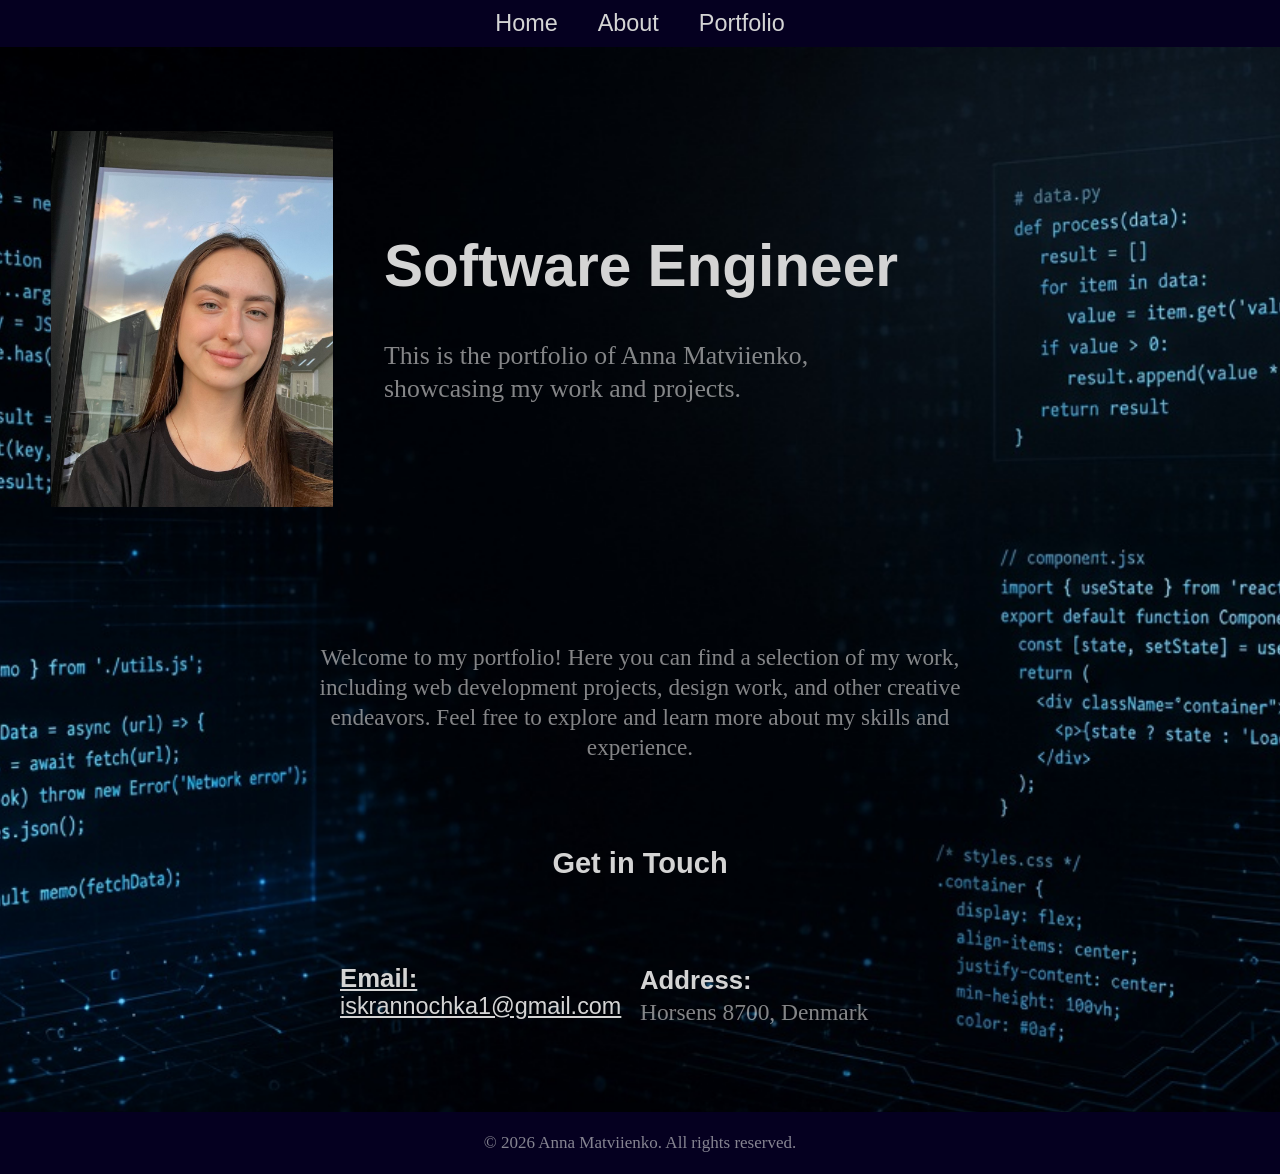
<file: exersices/Assigment1/index.html>
<!DOCTYPE html>
<html lang="en">

<head>
    <meta charset="utf-8">
    <title>Portfolio - Anna Matviienko</title>
    <link href="css/styles.css" rel="stylesheet" type="text/css">
</head>

<body class="image-background">
    <header>
        <nav>
            <a href="index.html">Home</a>
            <a href="about.html">About</a>
            <a href="portfolio.html">Portfolio</a>
        </nav>
    </header>

    <div class="hero">
        <img src="images/picture.jpg" alt="Profile Picture of Anna Matviienko">
        <div>
            <h1>Software Engineer</h1>
            <p>This is the portfolio of Anna Matviienko,<br>showcasing my work and projects.</p>
        </div>
    </div>

    <p id="welcome-message">Welcome to my portfolio! Here you can find a selection of my work, including web development projects, design work, and other creative endeavors. Feel free to explore and learn more about my skills and experience.</p>
    
    <h3>Get in Touch</h3>
    <div class="contact">
        <a href="mailto:iskrannochka1@gmail.com"><strong>Email:<br></strong> iskrannochka1@gmail.com</a>
        <p><strong>Address:</strong><br> Horsens 8700, Denmark</p>
    </div>
    

    <footer>
        <p>&copy; 2026 Anna Matviienko. All rights reserved.</p>
    </footer>
</body>
</file>
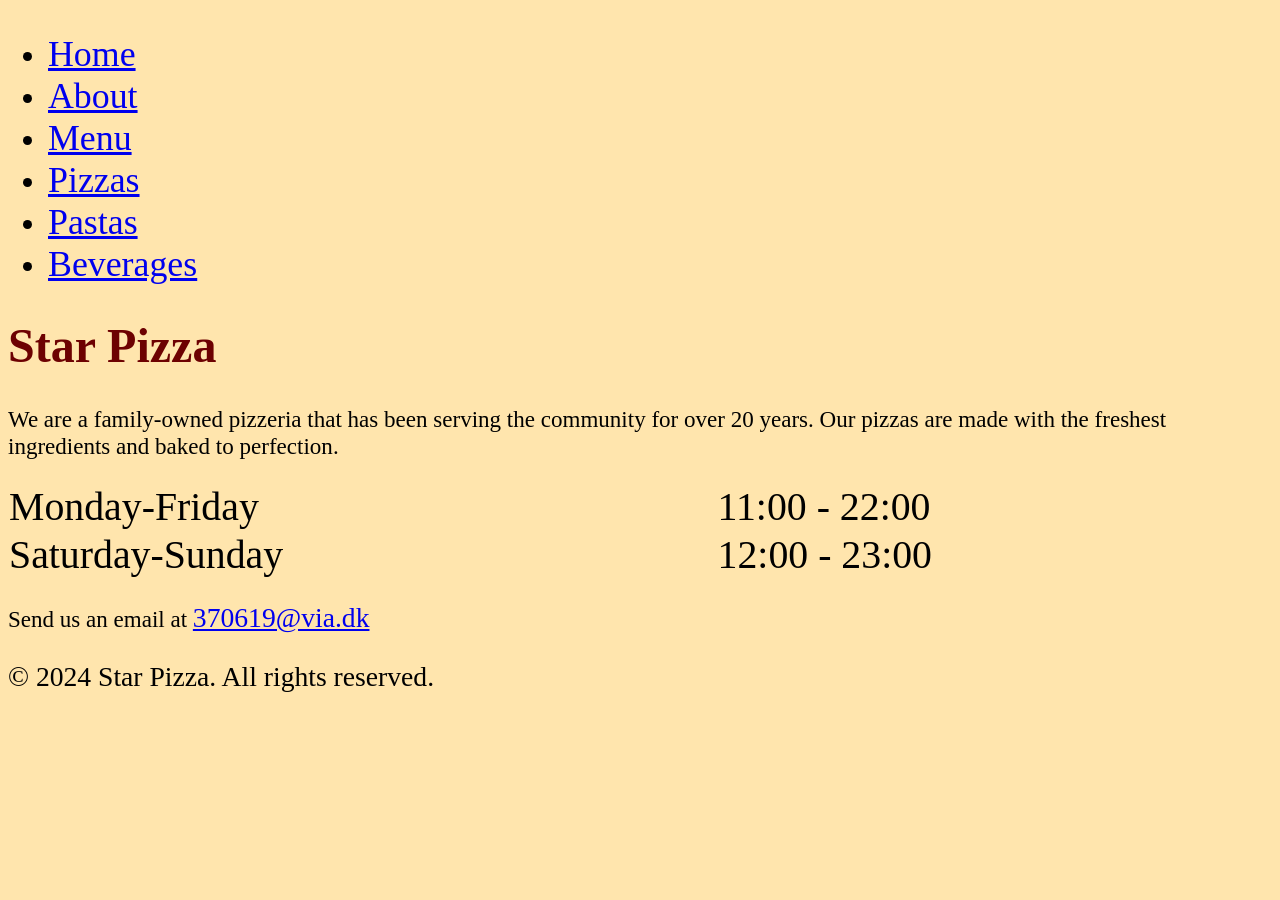
<file: exersices/WEB1_Exercises_session2/index.html>
<!DOCTYPE html>
<html lang="en">



<head>
    <meta charset="utf-8">
    <title>Home - Star Pizza</title>
    <link href="css/styles.css" rel="stylesheet" type="text/css">
</head>



<body>
    <header class="main-header">
    <nav>
        <ul>
            <li><a href="index.html">Home</a></li>
            <li><a href="about.html">About</a></li>
            <li><a href="menu.html">Menu</a></li>
            <li><a href="Pizzas.html">Pizzas</a></li>
            <li><a href="Pastas.html">Pastas</a></li>
            <li><a href="Beverages.html">Beverages</a></li>
        </ul>
    </nav>
</header>
<h1>Star Pizza</h1>
<p>We are a family-owned pizzeria that has been serving the community for over 20 years. Our pizzas are made with the freshest ingredients and baked to perfection.</p>


<table>
    <tr>
        <td>Monday-Friday</td>
        <td>11:00 - 22:00</td>
    </tr>
    <tr>
        <td>Saturday-Sunday</td>
        <td>12:00 - 23:00</td>
    </tr>
</table>

<p>Send us an email at <a href="mailto:370619@via.dk">370619@via.dk</a></p>

<footer>
    <p>&copy; 2024 Star Pizza. All rights reserved.</p>
</footer>
</body>

</html>
</file>
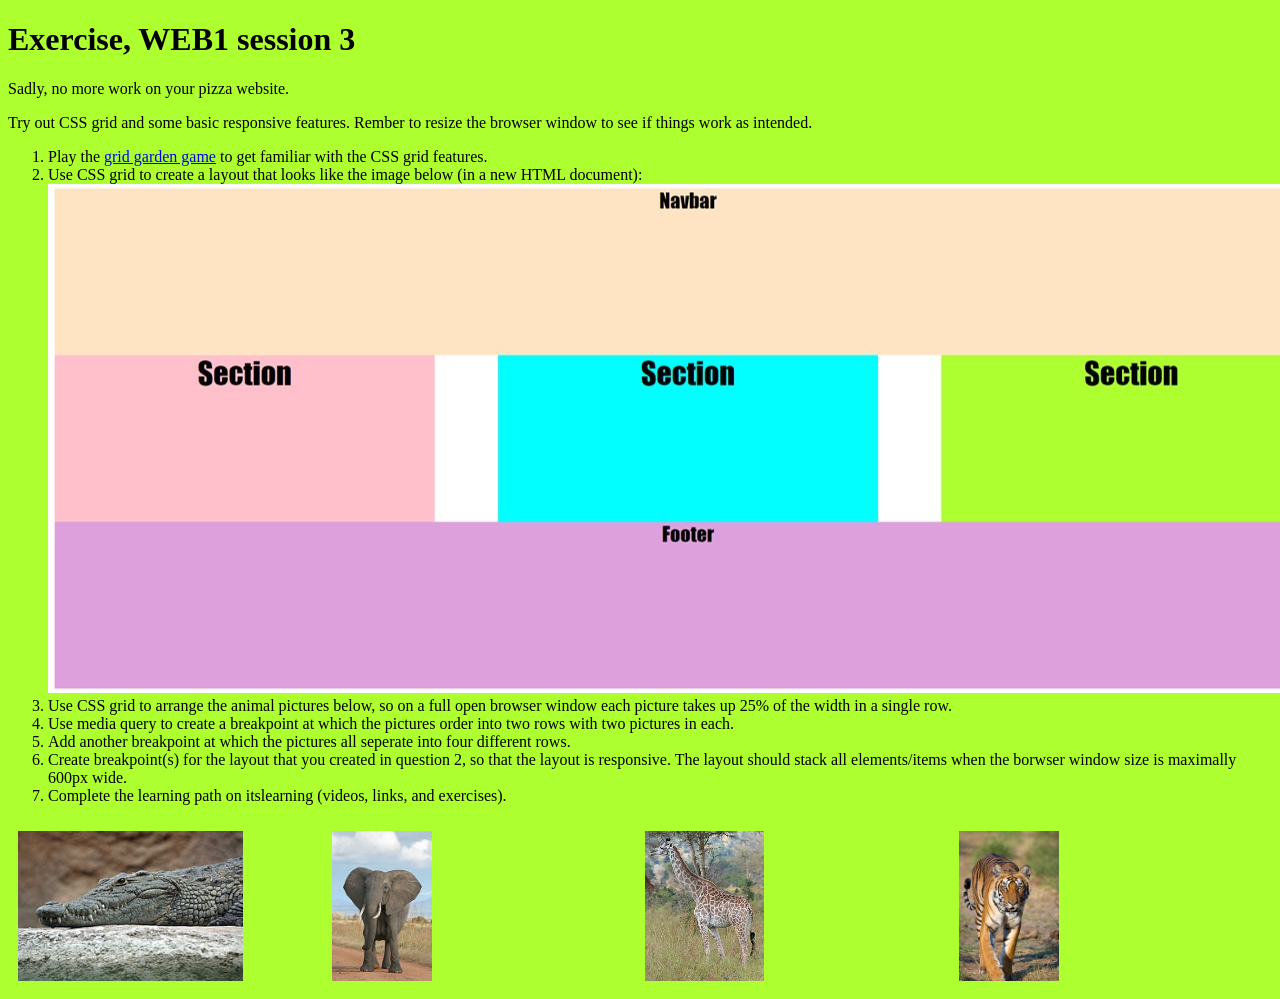
<file: exersices/WEB1_Exercises_session3/index.html>
<!DOCTYPE html>
<html>

<head>
    <meta charset="utf-8">
    <title>Exercise, WEB1 session 3</title>
    <link href="css/styles.css" type="text/css" rel="stylesheet" />
</head>

<body>
    <h1 id="top">Exercise, WEB1 session 3</h1>
    <p>Sadly, no more work on your pizza website.</p>
    <p>Try out CSS grid and some basic responsive features. Rember to resize the browser window to see if things work as intended.
    </p>
    <ol>
        <li>Play the <a href=https://cssgridgarden.com />grid garden game</a> to get familiar with the CSS grid
            features.</li>
        <li>Use CSS grid to create a layout that looks like the image below (in a new HTML document): <img
                class="layout" src="images/responsiveLayout.jpg" alt="" /></li>
        <li>Use CSS grid to arrange the animal pictures below, so on a full open browser window each picture takes up 25% of the width
            in a single row.</li>
        <li>Use media query to create a breakpoint at which the pictures order into two rows with two pictures in each.
        </li>
        <li>Add another breakpoint at which the pictures all seperate into four different rows.</li>
        <li>Create breakpoint(s) for the layout that you created in question 2, so that the layout is responsive. The
            layout should stack all elements/items when the borwser window size is maximally 600px wide.</li>
        <li>Complete the learning path on itslearning (videos, links, and exercises).</li>

    </ol>
    <div class="grid-con">
        <img class="animal_main" src="images/crocodile.jpg" alt="Picture of a crocodile" title="Crocodile">
        <img class="animal_main" src="images/elephant.jpg" alt="Picture of an elephant" title="Elephant">
        <img class="animal_main" src="images/giraffe.jpg" alt="Picture of a giraffe" title="Giraffe">
        <img class="animal_main" src="images/tiger.jpg" alt="Picture of a tiger" title="Tiger">
    </div>
</body>

</html>
</file>
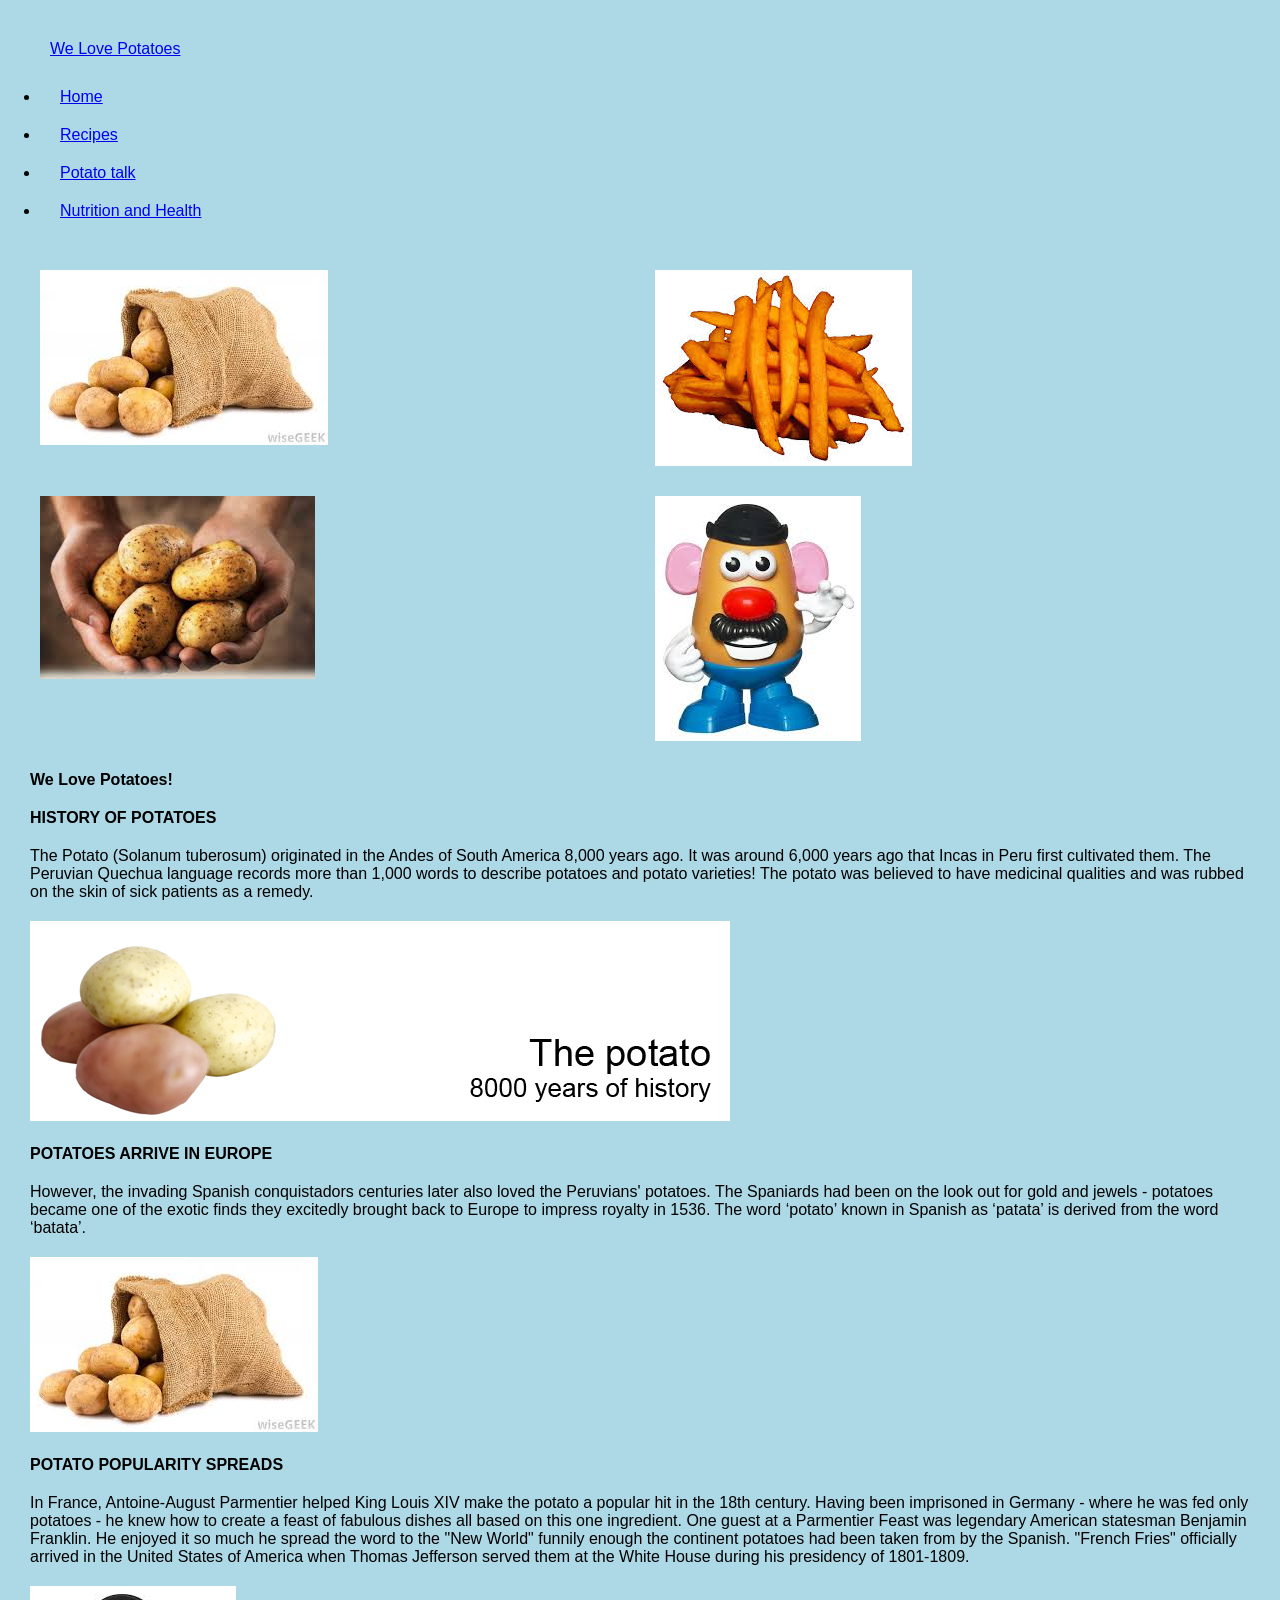
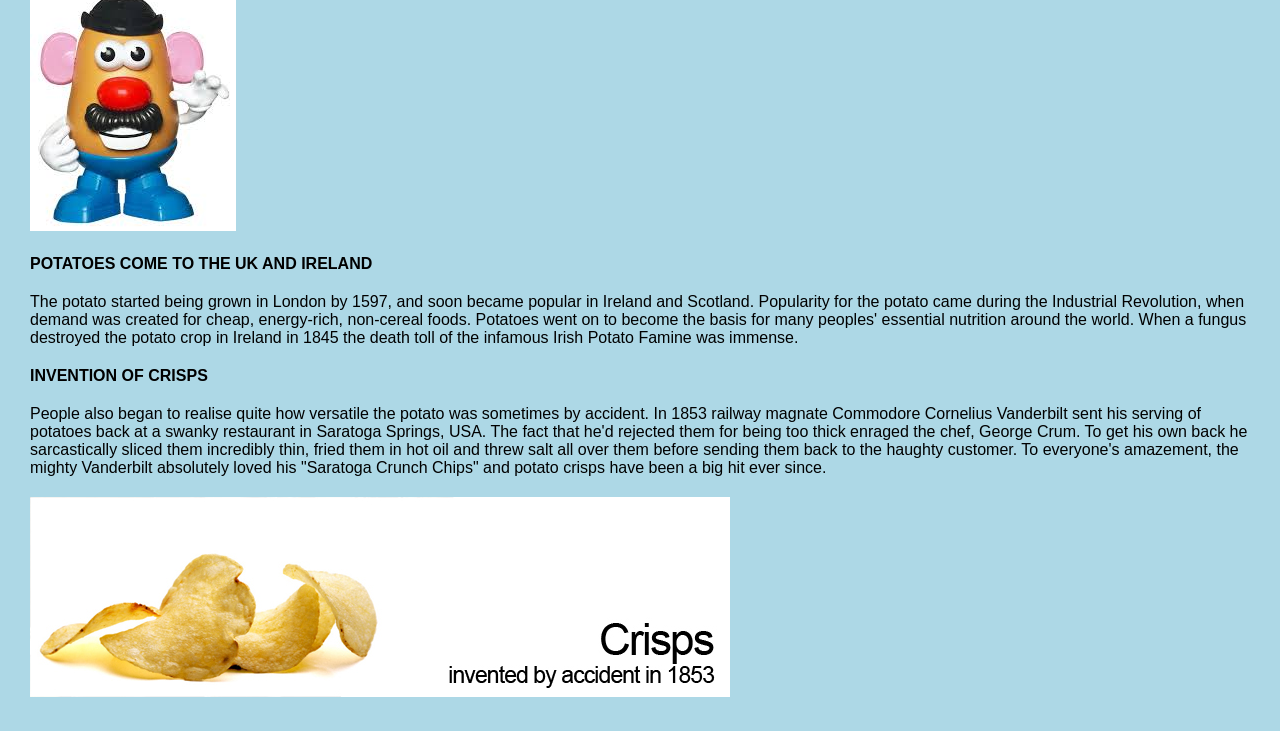
<file: exersices/WEB1_learningPath_session3_new/index.html>
<!DOCTYPE html>
<html>
    <head>
        <meta charset="utf-8">
        <title>Exercise, WEB1 Session 3 - Learning Path</title>
        <link href="css/styles.css" type="text/css" rel="stylesheet"/>
    </head>
    <body>
        <nav>
            <div>
                <a href="index.html">We Love Potatoes</a>
            </div>
            <ul>
                <li><a href="index.html">Home</a></li>
                <li><a href="#">Recipes</a></li>
                <li><a href="#">Potato talk</a></li>
                <li><a href="#">Nutrition and Health</a></li>
            </ul>
        </nav>
        <div class="grid-con">
            <img src="images/potatoesInBag.jpg" alt="Potatoes in a bag">
            <img src="images/chips.jpg" alt="Crisps">
            <img src="images/potatoesInHand.jpg" alt="Potatoes in hand">
            <img src="images/potatoHead.jpg" alt="Potato head">
        </div>
        
        <h1>We Love Potatoes!</h1>

        <h2>HISTORY OF POTATOES</h2>
        <p>The Potato (Solanum tuberosum) originated in the Andes of South America 8,000 years ago. It was around 6,000 years ago that Incas in Peru first cultivated them. The Peruvian Quechua language records more than 1,000 words to describe potatoes and potato varieties! The potato was believed to have medicinal qualities and was rubbed on the skin of sick patients as a remedy.</p>
        <img src="images/Potatoes.jpg" alt="Old potatoes">

        <h2>POTATOES ARRIVE IN EUROPE</h2>
        <p>However, the invading Spanish conquistadors centuries later also loved the Peruvians' potatoes. The Spaniards had been on the look out for gold and jewels - potatoes became one of the exotic finds they excitedly brought back to Europe to impress royalty in 1536. The word ‘potato’ known in Spanish as ‘patata’ is derived from the word ‘batata’.</p>
        <img src="images/potatoesInBag.jpg" alt="Potatoes in a bag">

        <h2>POTATO POPULARITY SPREADS</h2>
        <p>In France, Antoine-August Parmentier helped King Louis XIV make the potato a popular hit in the 18th century. Having been imprisoned in Germany - where he was fed only potatoes - he knew how to create a feast of fabulous dishes all based on this one ingredient. One guest at a Parmentier Feast was legendary American statesman Benjamin Franklin. He enjoyed it so much he spread the word to the "New World" funnily enough the continent potatoes had been taken from by the Spanish. "French Fries" officially arrived in the United States of America when Thomas Jefferson served them at the White House during his presidency of 1801-1809.</p>
        <img src="images/potatoHead.jpg" alt="Potato head">
        
        <h2>POTATOES COME TO THE UK AND IRELAND</h2>
        <p>The potato started being grown in London by 1597, and soon became popular in Ireland and Scotland. Popularity for the potato came during the Industrial Revolution, when demand was created for cheap, energy-rich, non-cereal foods. Potatoes went on to become the basis for many peoples' essential nutrition around the world. When a fungus destroyed the potato crop in Ireland in 1845 the death toll of the infamous Irish Potato Famine was immense.</p>

        <h2>INVENTION OF CRISPS</h2>
        <p>People also began to realise quite how versatile the potato was sometimes by accident. In 1853 railway magnate Commodore Cornelius Vanderbilt sent his serving of potatoes back at a swanky restaurant in Saratoga Springs, USA. The fact that he'd rejected them for being too thick enraged the chef, George Crum. To get his own back he sarcastically sliced them incredibly thin, fried them in hot oil and threw salt all over them before sending them back to the haughty customer. To everyone's amazement, the mighty Vanderbilt absolutely loved his "Saratoga Crunch Chips" and potato crisps have been a big hit ever since.</p>
        <img src="images/Crisps.jpg" alt="Crisps">
    </body>
</html>
</file>
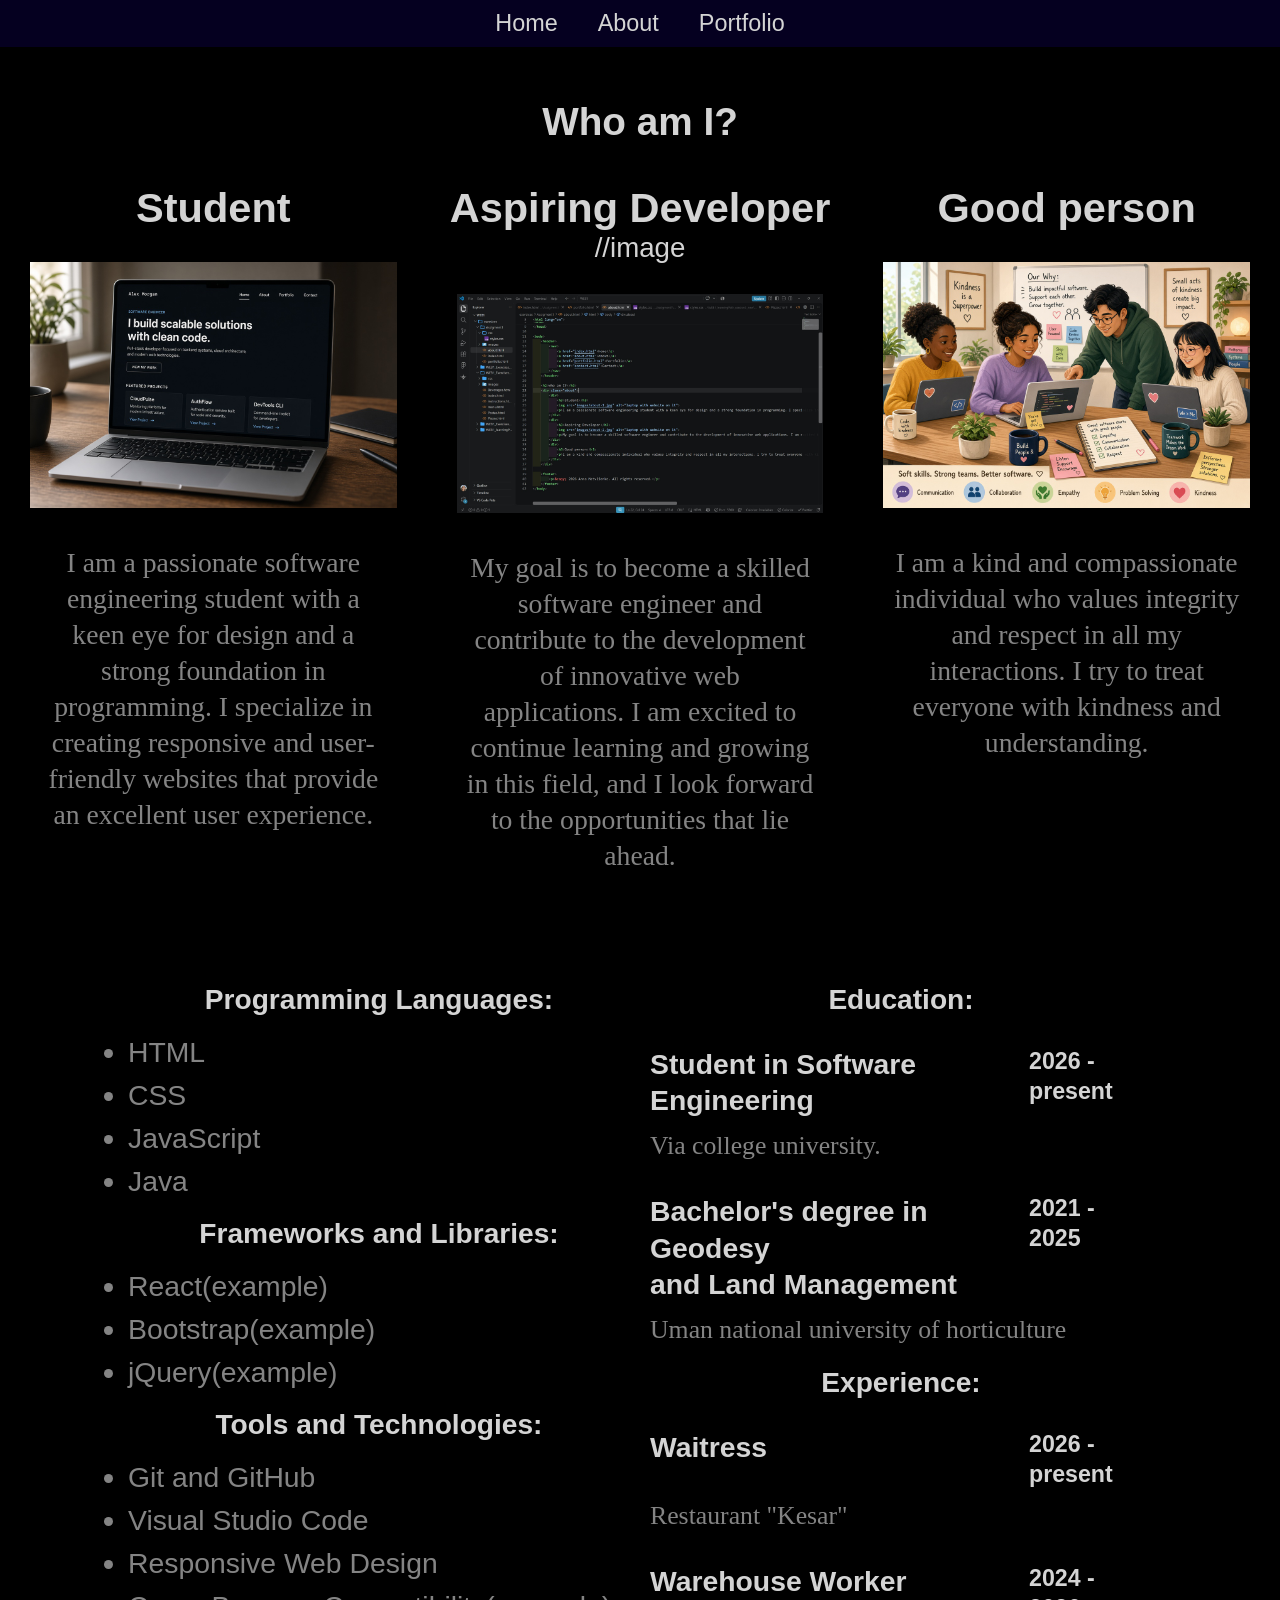
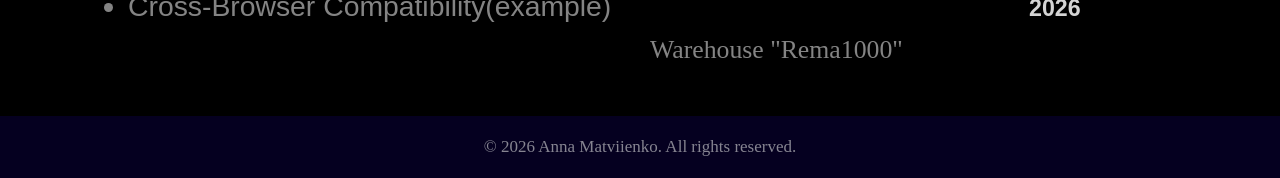
<file: exersices/Assigment1/about.html>
<!DOCTYPE html>
<html lang="en">

<head>
    <meta charset="utf-8">
    <title>About Me - Anna Matviienko</title>
    <link href="css/styles.css" rel="stylesheet" type="text/css">
</head>

<body>
    <header>
        <nav>
            <a href="index.html">Home</a>
            <a href="about.html">About</a>
            <a href="portfolio.html">Portfolio</a>
        </nav>
    </header>
    
    <h2>Who am I?</h2>
    <div class="about">
        <div>
            <h3>Student</h3>
            <img src="images/about-1.jpg" alt="laptop with website on it">
            <p>I am a passionate software engineering student with a keen eye for design and a strong foundation in programming. I specialize in creating responsive and user-friendly websites that provide an excellent user experience.</p>
        </div>
        <div>
            <h3>Aspiring Developer</h3>
            //image
            <img src="images/about-2.jpg" alt="Visual representation of coding and development">
            <p>My goal is to become a skilled software engineer and contribute to the development of innovative web applications. I am excited to continue learning and growing in this field, and I look forward to the opportunities that lie ahead.</p>
        </div>
        <div>
            <h3>Good person</h3>
            <img src="images/about-3.jpg" alt="Team work and collaboration">
            <p>I am a kind and compassionate individual who values integrity and respect in all my interactions. I try to treat everyone with kindness and understanding.</p>
        </div>
    </div>
    <div class="cv">
        <div>
            <h4>Programming Languages:</h4>
            <ul>
                <li>HTML</li>
                <li>CSS</li>
                <li>JavaScript</li>
                <li>Java</li>
            </ul>
            <h4>Frameworks and Libraries:</h4>
            <ul>
                <li>React(example)</li>
                <li>Bootstrap(example)</li>
                <li>jQuery(example)</li>
            </ul>
            <h4>Tools and Technologies:</h4>
            <ul>
                <li>Git and GitHub</li>
                <li>Visual Studio Code</li>
                <li>Responsive Web Design</li>
                <li>Cross-Browser Compatibility(example)</li>
            </ul>
        </div>
        <div>
            <h4>Education:</h4>
            <div class="time">
                <p>Student in Software Engineering</p>
                <p>2026 - present</p>
            </div>
            <p>Via college university.</p>
            <div class="time">
                <p>Bachelor's degree in Geodesy<br> and Land Management</p>
                <p>2021 - 2025</p>
            </div>
            <p>Uman national university of horticulture</p>
            <h4>Experience:</h4>
            <div class="time">
                <p>Waitress</p>
                <p>2026 - present</p>
            </div>
            <p>Restaurant "Kesar"</p>
            <div class="time">
                <p>Warehouse Worker</p>
                <p>2024 - 2026</p>
            </div>
            <p>Warehouse "Rema1000"</p>
        </div>
    </div>

    <footer>
        <p>&copy; 2026 Anna Matviienko. All rights reserved.</p>
    </footer>
</body>
</file>
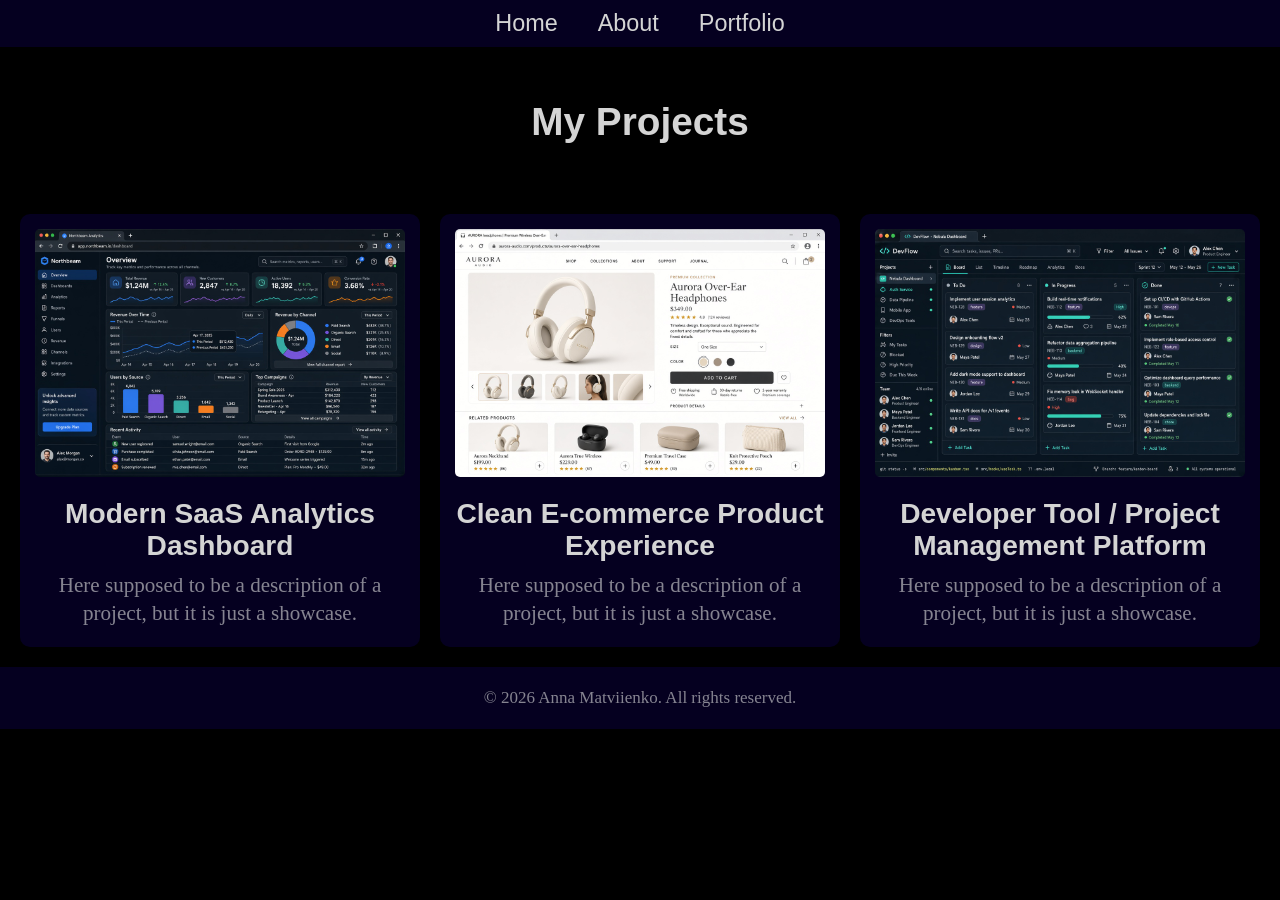
<file: exersices/Assigment1/portfolio.html>
<!DOCTYPE html>
<html lang="en">

<head>
    <meta charset="utf-8">
    <title>Portfolio - Anna Matviienko</title>
    <link href="css/styles.css" rel="stylesheet" type="text/css">
</head>

<body>
    <header>
        <nav>
            <a href="index.html">Home</a>
            <a href="about.html">About</a>
            <a href="portfolio.html">Portfolio</a>
        </nav>
    </header>
    
    <h2>My Projects</h2>
    <div class="portfolio">
        <div class="portfolio-item">
            <img src="images/1.jpg" alt="Project 1">
            <h3>Modern SaaS Analytics Dashboard</h3>
            <p>Here supposed to be a description of a project, but it is just a showcase.</p>
        </div>
        <div class="portfolio-item">
            <img src="images/2.jpg" alt="Project 2">
            <h3>Clean E-commerce Product Experience</h3>
            <p>Here supposed to be a description of a project, but it is just a showcase.</p>
        </div>
        <div class="portfolio-item">
            <img src="images/3.jpg" alt="Project 3">
            <h3>Developer Tool / Project Management Platform</h3>
            <p>Here supposed to be a description of a project, but it is just a showcase.</p>
        </div>
    </div>

    <footer>
        <p>&copy; 2026 Anna Matviienko. All rights reserved.</p>
    </footer>
</body>
</file>
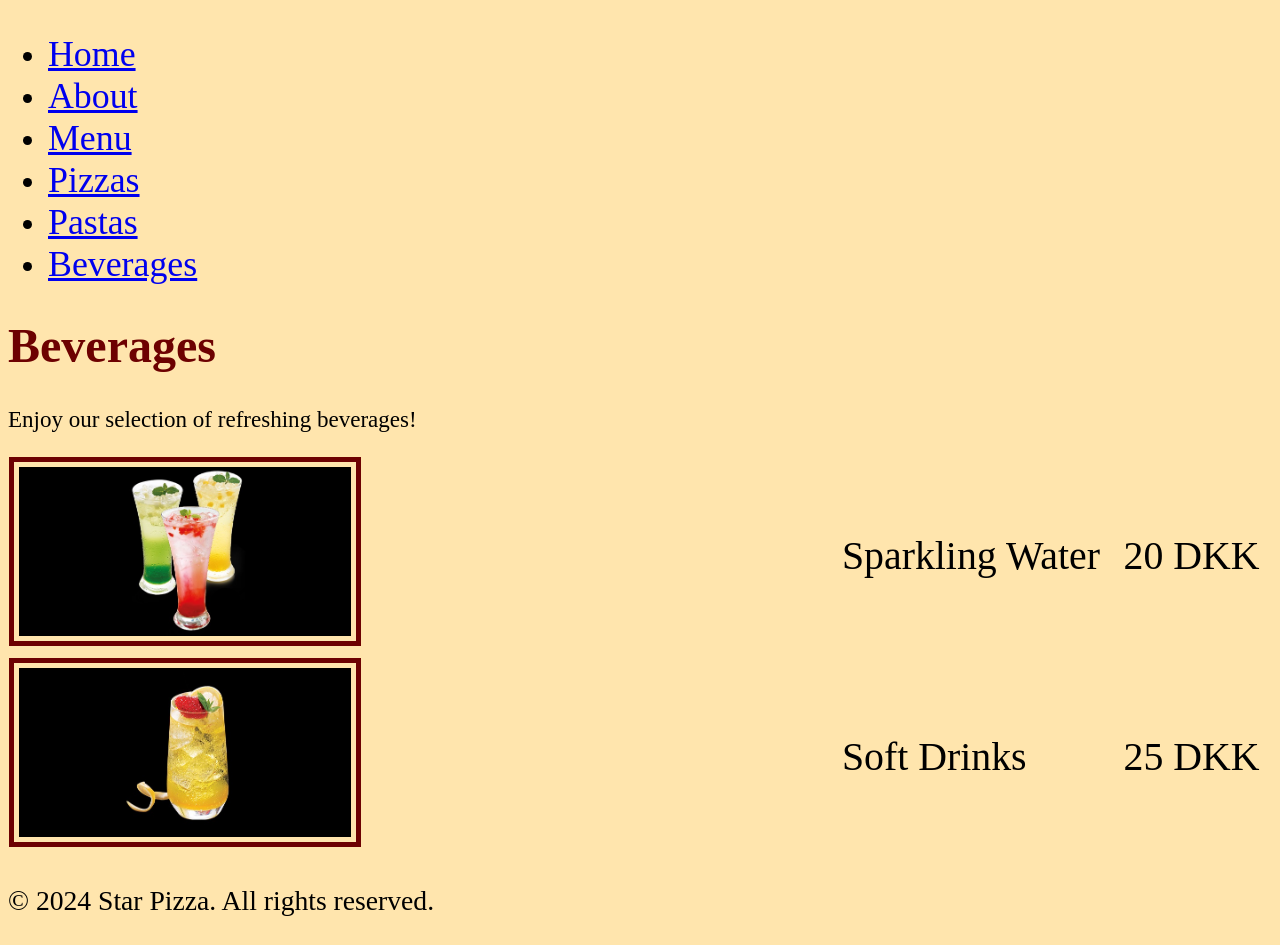
<file: exersices/WEB1_Exercises_session2/Beverages.html>
<!DOCTYPE html>
<html lang="en">

<head>
    <meta charset="utf-8">
    <title>Beverages - Star Pizza</title>
    <link href="css/styles.css" rel="stylesheet" type="text/css">
</head>

<body>
    <header>
    <nav>
        <ul>
            <li><a href="index.html">Home</a></li>
            <li><a href="about.html">About</a></li>
            <li><a href="menu.html">Menu</a></li>
            <li><a href="Pizzas.html">Pizzas</a></li>
            <li><a href="Pastas.html">Pastas</a></li>
            <li><a href="Beverages.html">Beverages</a></li>
        </ul>
    </nav>
</header>

<h1>Beverages</h1>
<p>Enjoy our selection of refreshing beverages!</p>
<table>
    <tr>
        <td><img src="images/sparkles_big.jpg" alt="Sparkling Water" title="Sparkling Water" /></td>
        <td>Sparkling Water</td>
        <td>20 DKK</td>
    </tr>
    <tr>
        <td><img src="images/soft_drinks_big.jpg" alt="Soft Drinks" title="Soft Drinks" /></td>
        <td>Soft Drinks</td>
        <td>25 DKK</td>
    </tr>
</table>

<footer>
    <p>&copy; 2024 Star Pizza. All rights reserved.</p> 
</footer>

</body>
</html>
</file>
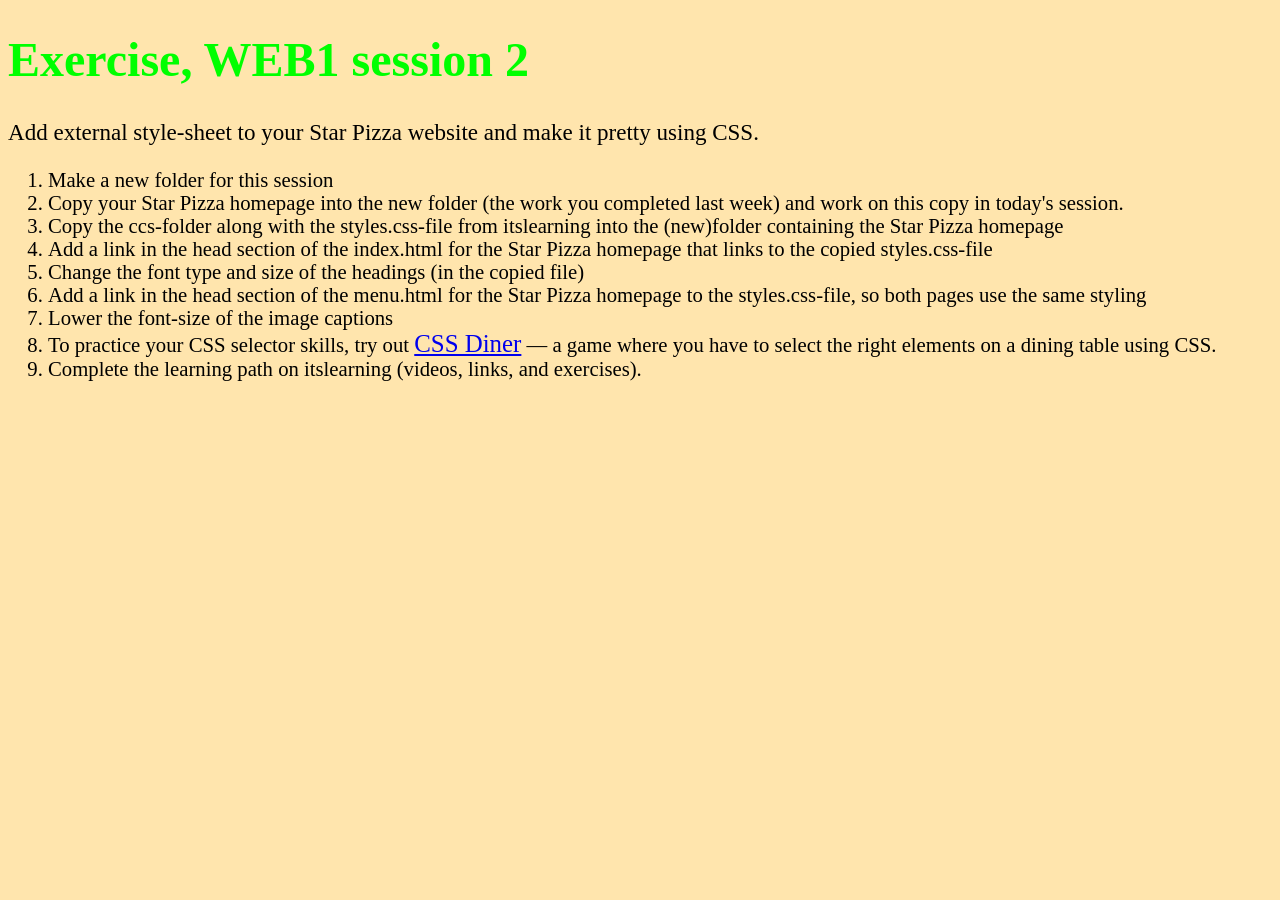
<file: exersices/WEB1_Exercises_session2/instructions.html>
<!DOCTYPE html>
<html>
    <head>
        <meta charset="utf-8">
        <title>Exercise, WEB1 session 2</title>
        <link href="css/styles.css" type="text/css" rel="stylesheet"/>
    </head>
    <body>
        <h1 id="header">Exercise, WEB1 session 2</h1>
        <p>Add external style-sheet to your Star Pizza website and make it pretty using CSS.</p>
        <ol>
            <li>Make a new folder for this session</li>
            <li>Copy your Star Pizza homepage into the new folder (the work you completed last week) and work on this copy in today's session.</li>
            <li>Copy the ccs-folder along with the styles.css-file from itslearning into the (new)folder containing the Star Pizza homepage</li>
            <li>Add a link in the head section of the index.html for the Star Pizza homepage that links to the copied styles.css-file</li>
            <li>Change the font type and size of the headings (in the copied file)</li>
            <li>Add a link in the head section of the menu.html for the Star Pizza homepage to the styles.css-file, so both pages use the same styling</li>
            <li>Lower the font-size of the image captions</li>
            <li>To practice your CSS selector skills, try out <a href="https://flukeout.github.io/" target="_blank">CSS Diner</a> — a game where you have to select the right elements on a dining table using CSS.</li>
            <li>Complete the learning path on itslearning (videos, links, and exercises).</li>
        </ol>
    </body>
</html>
</file>
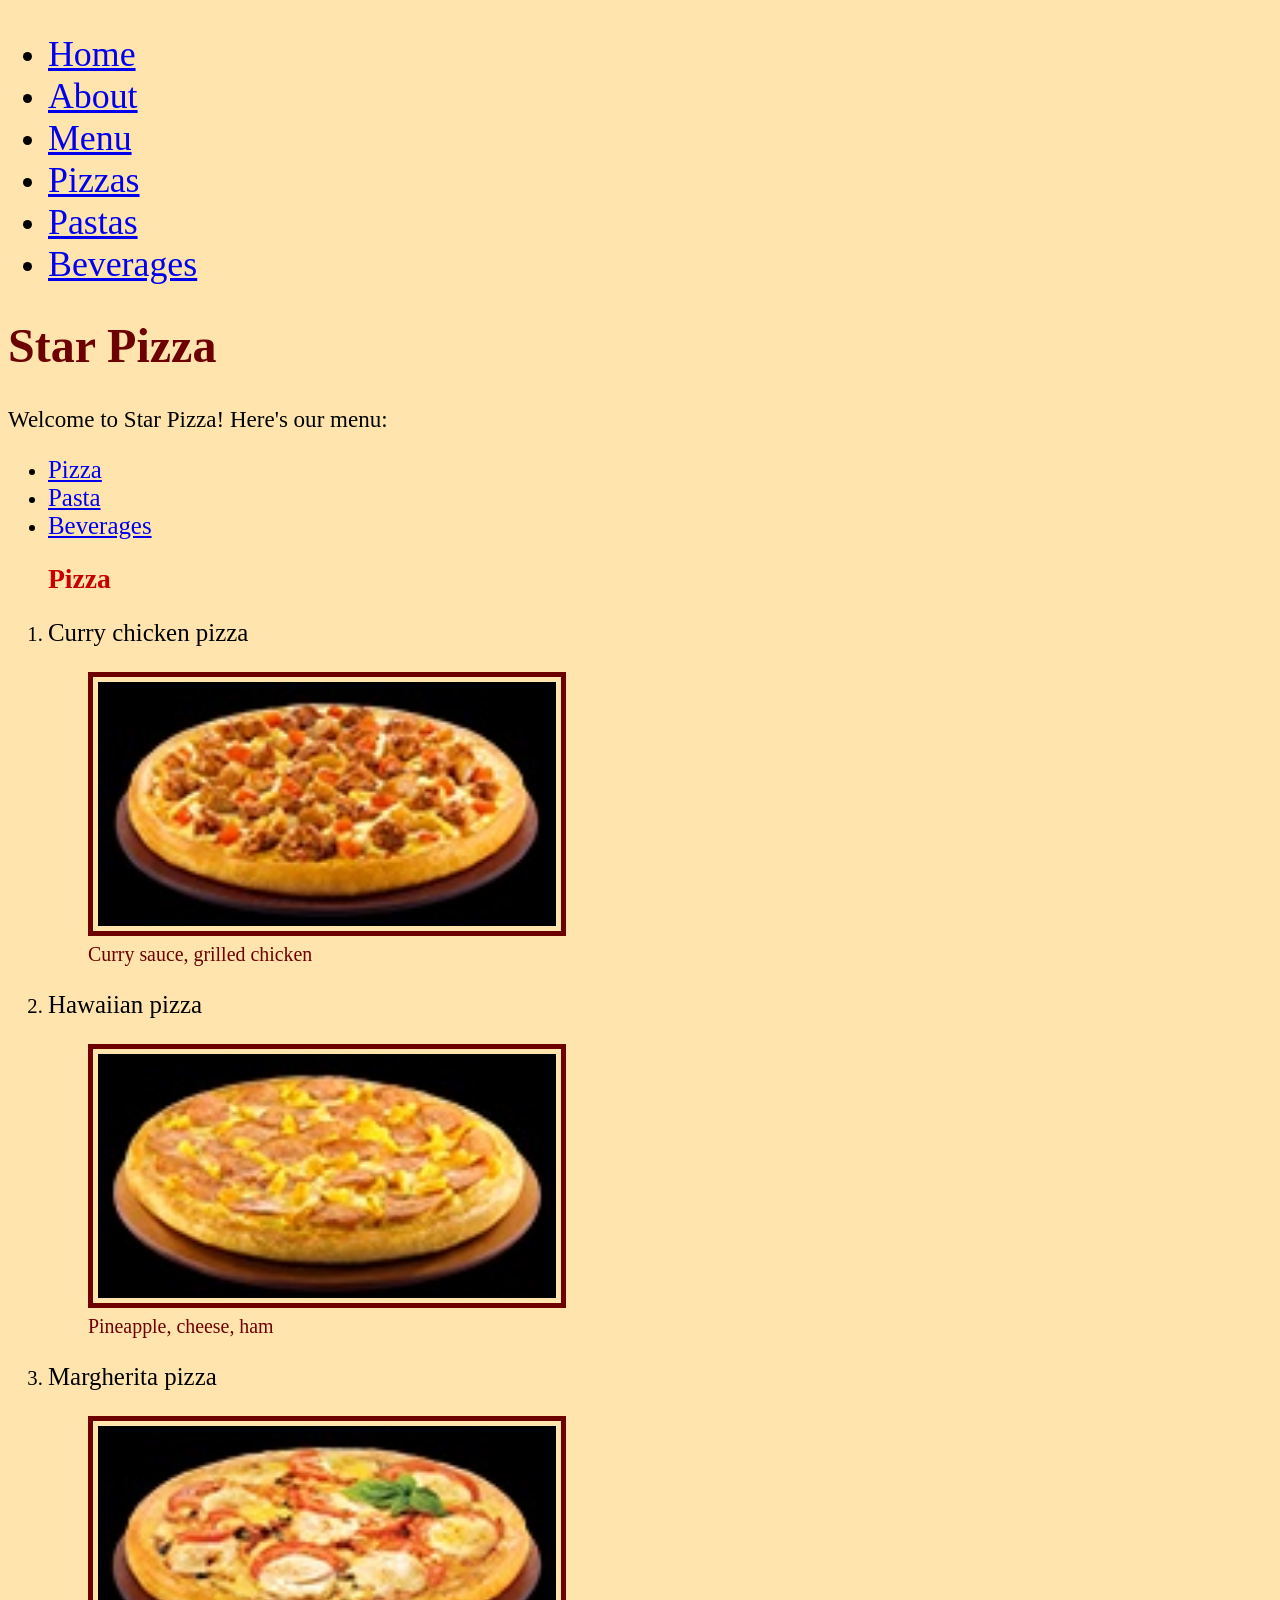
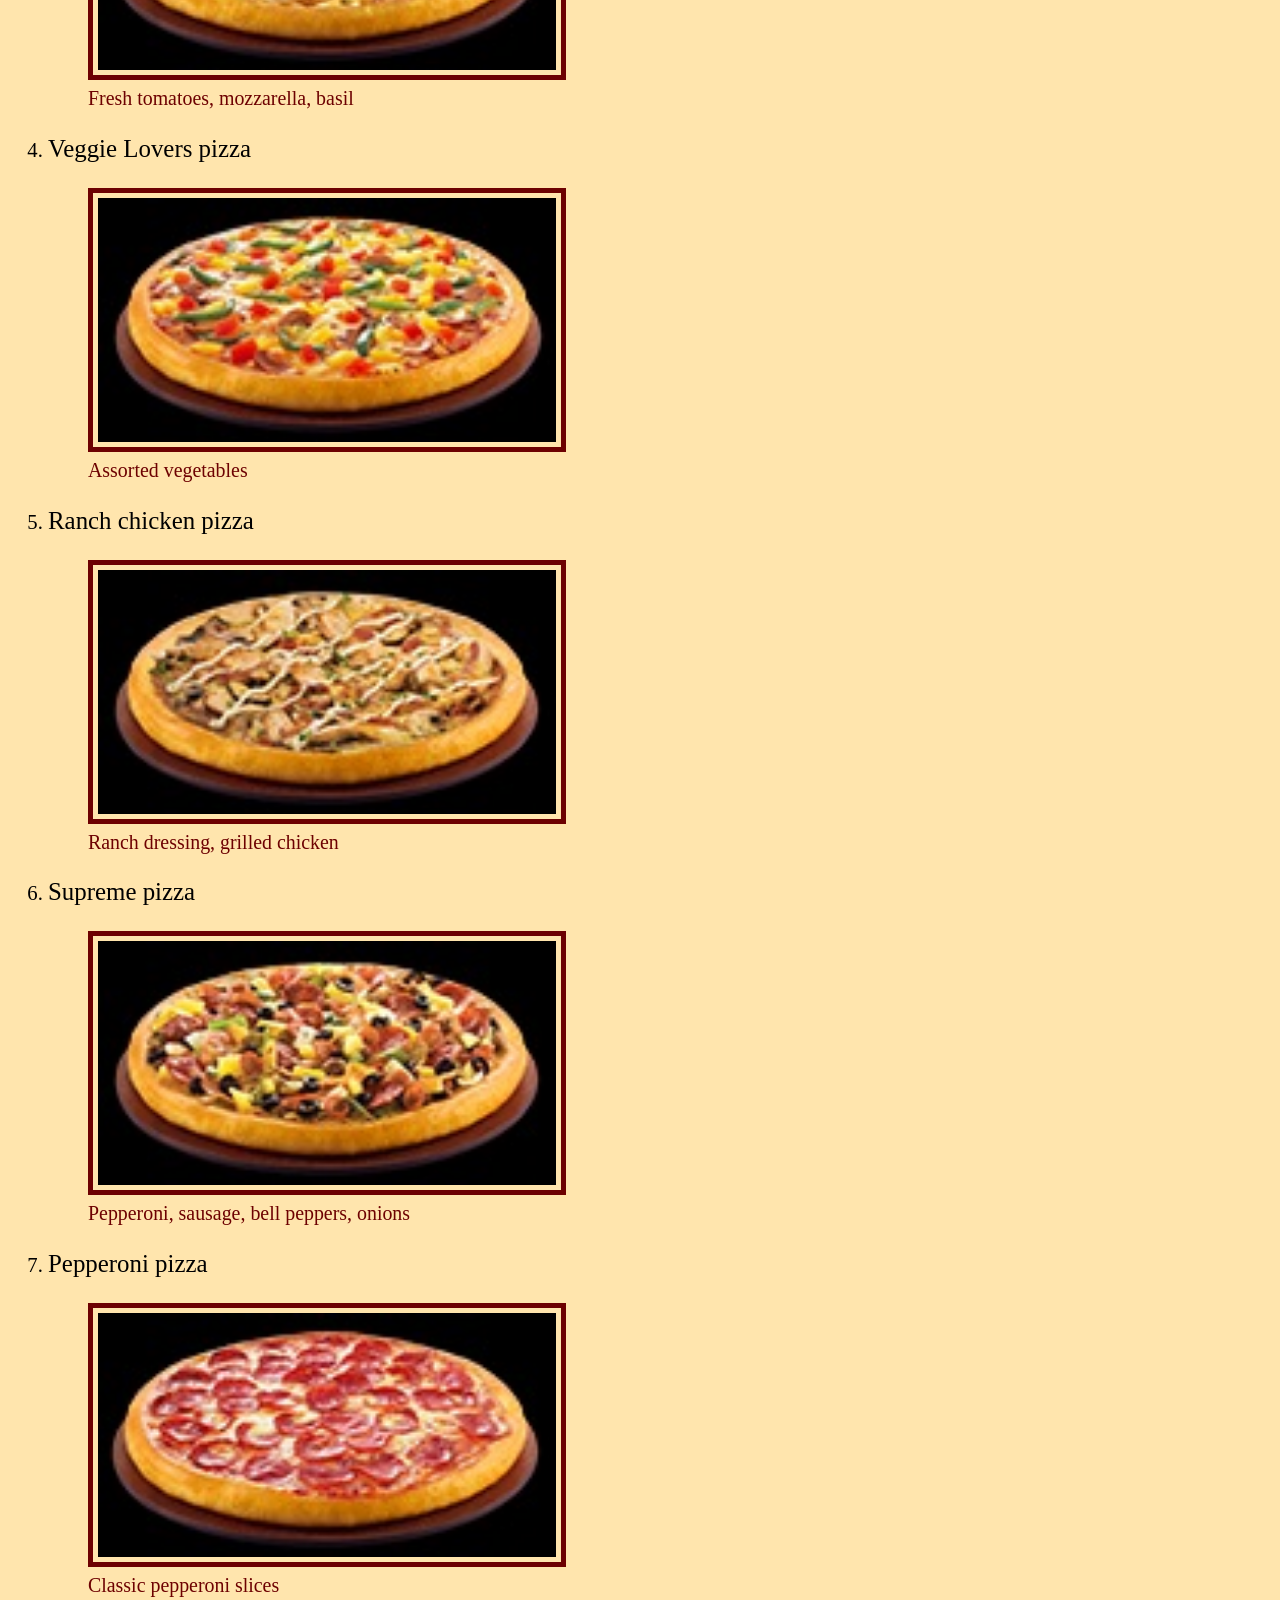
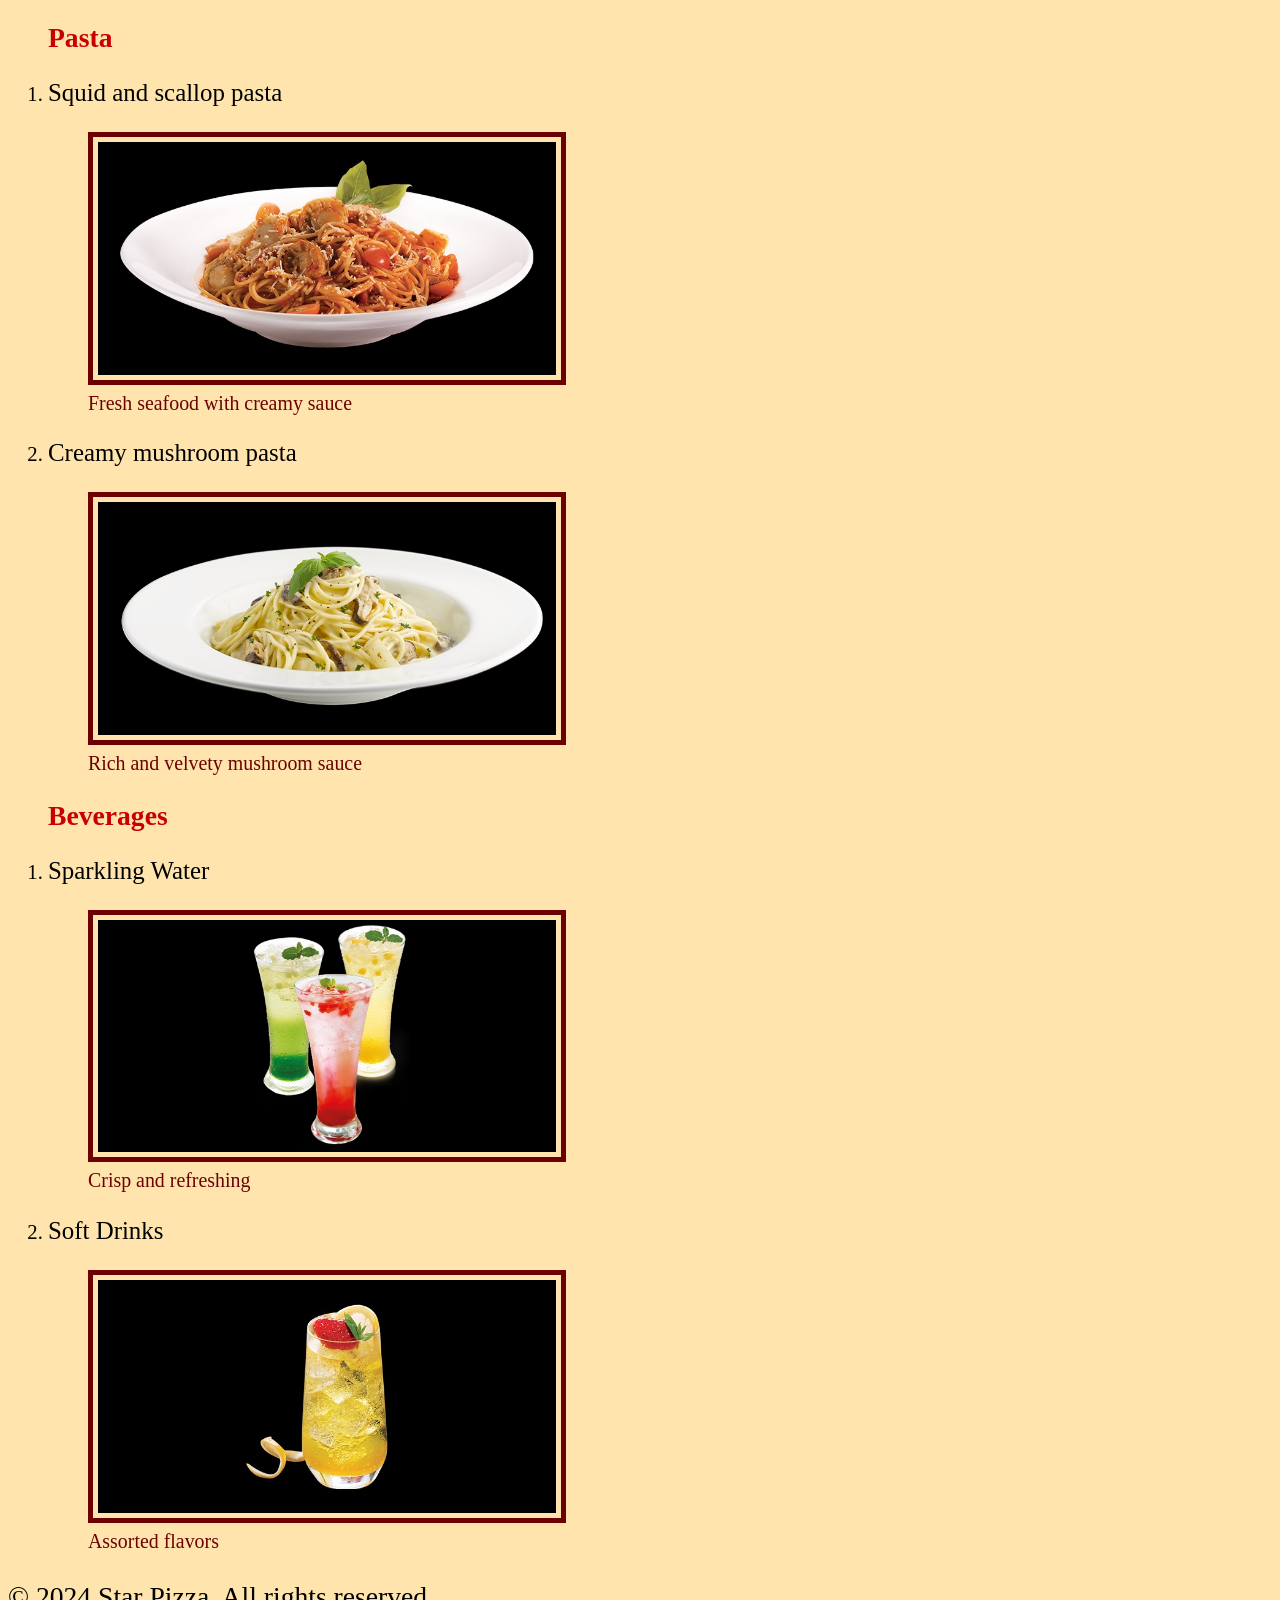
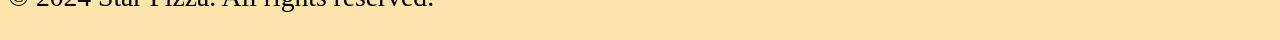
<file: exersices/WEB1_Exercises_session2/menu.html>
<!DOCTYPE html>
<html lang="en">

<head>
    <link href="css/styles.css" rel="stylesheet" type="text/css">
    <meta charset="utf-8">
    <title>Menu - Star Pizza</title>
</head>


<body>
<header>
    <nav>
        <ul>
            <li><a href="index.html">Home</a></li>
            <li><a href="about.html">About</a></li>
            <li><a href="menu.html">Menu</a></li>
            <li><a href="Pizzas.html">Pizzas</a></li>
            <li><a href="Pastas.html">Pastas</a></li>
            <li><a href="Beverages.html">Beverages</a></li>
        </ul>
    </nav>
</header>

<h1>Star Pizza</h1>
<p>Welcome to Star Pizza! Here's our menu:</p>
<ul>
    <li><a href="#Pizza">Pizza</a></li>
    <li><a href="#Pasta">Pasta</a></li>
    <li><a href="#Beverages">Beverages</a></li>
</ul>
    <ol><h2 id="Pizza">Pizza</h2>
        <li><p>Curry chicken pizza</p><figure><a href="images/curry_chicken_big.jpg" target="_blank"><img src="images/curry_chicken_small.jpg" alt="Curry pizza" title="Curry chicken pizza" /></a><figcaption>Curry sauce, grilled chicken</figcaption></figure></li>
        <li><p>Hawaiian pizza</p><figure><a href="images/hawaiian_big.jpg" target="_blank"><img src="images/hawaiian_small.jpg" alt="Hawaiian pizza" title="Hawaiian pizza" /></a><figcaption>Pineapple, cheese, ham</figcaption></figure></li>
        <li><p>Margherita pizza</p><figure><a href="images/margherita_big.jpg" target="_blank"><img src="images/margherita_small.jpg" alt="Margherita pizza" title="Margherita pizza" /></a><figcaption>Fresh tomatoes, mozzarella, basil</figcaption></figure></li>
        <li><p>Veggie Lovers pizza</p><figure><a href="images/veggie_lovers_big.jpg" target="_blank"><img src="images/veggie_lovers_small.jpg" alt="Veggie Lovers pizza" title="Veggie Lovers pizza" /></a><figcaption>Assorted vegetables</figcaption></figure></li>
        <li><p>Ranch chicken pizza</p><figure><a href="images/ranch_chicken_big.jpg" target="_blank"><img src="images/ranch_chicken_small.jpg" alt="Ranch chicken pizza" title="Ranch chicken pizza" /></a><figcaption>Ranch dressing, grilled chicken</figcaption></figure></li>
        <li><p>Supreme pizza</p><figure><a href="images/supreme_big.jpg" target="_blank"><img src="images/supreme_small.jpg" alt="Supreme pizza" title="Supreme pizza" /></a><figcaption>Pepperoni, sausage, bell peppers, onions</figcaption></figure></li>
        <li><p>Pepperoni pizza</p><figure><a href="images/pepperoni_big.jpg" target="_blank"><img src="images/pepperoni_small.jpg" alt="Pepperoni pizza" title="Pepperoni pizza" /></a><figcaption>Classic pepperoni slices</figcaption></figure></li>
    </ol>
    <ol><h2 id="Pasta">Pasta</h2>
        <li><p>Squid and scallop pasta</p><figure><a href="images/squid_scallop_big.jpg" target="_blank"><img src="images/squid_scallop_big.jpg" height="100" alt="Squid and scallop pasta" title="Squid and scallop pasta" /></a><figcaption>Fresh seafood with creamy sauce</figcaption></figure></li>
        <li><p>Creamy mushroom pasta</p><figure><a href="images/creamy_mushroom_big.jpg" target="_blank"><img src="images/creamy_mushroom_big.jpg" height="100" alt="Creamy mushroom pasta" title="Creamy mushroom pasta" /></a><figcaption>Rich and velvety mushroom sauce</figcaption></figure></li>
    </ol>
    <ol><h2 id="Beverages">Beverages</h2>
        <li><p>Sparkling Water</p><figure><a href="images/sparkles_big.jpg" target="_blank"><img src="images/sparkles_big.jpg" height="100" alt="Sparkling Water" title="Sparkling Water" /></a><figcaption>Crisp and refreshing</figcaption></figure></li>
        <li><p>Soft Drinks</p><figure><a href="images/soft_drinks_big.jpg" target="_blank"><img src="images/soft_drinks_big.jpg" height="100" alt="Soft Drinks" title="Soft Drinks" /></a><figcaption>Assorted flavors</figcaption></figure></li>
    </ol>
<footer>
    <p>&copy; 2024 Star Pizza. All rights reserved.</p>
</footer>
</body>
</file>
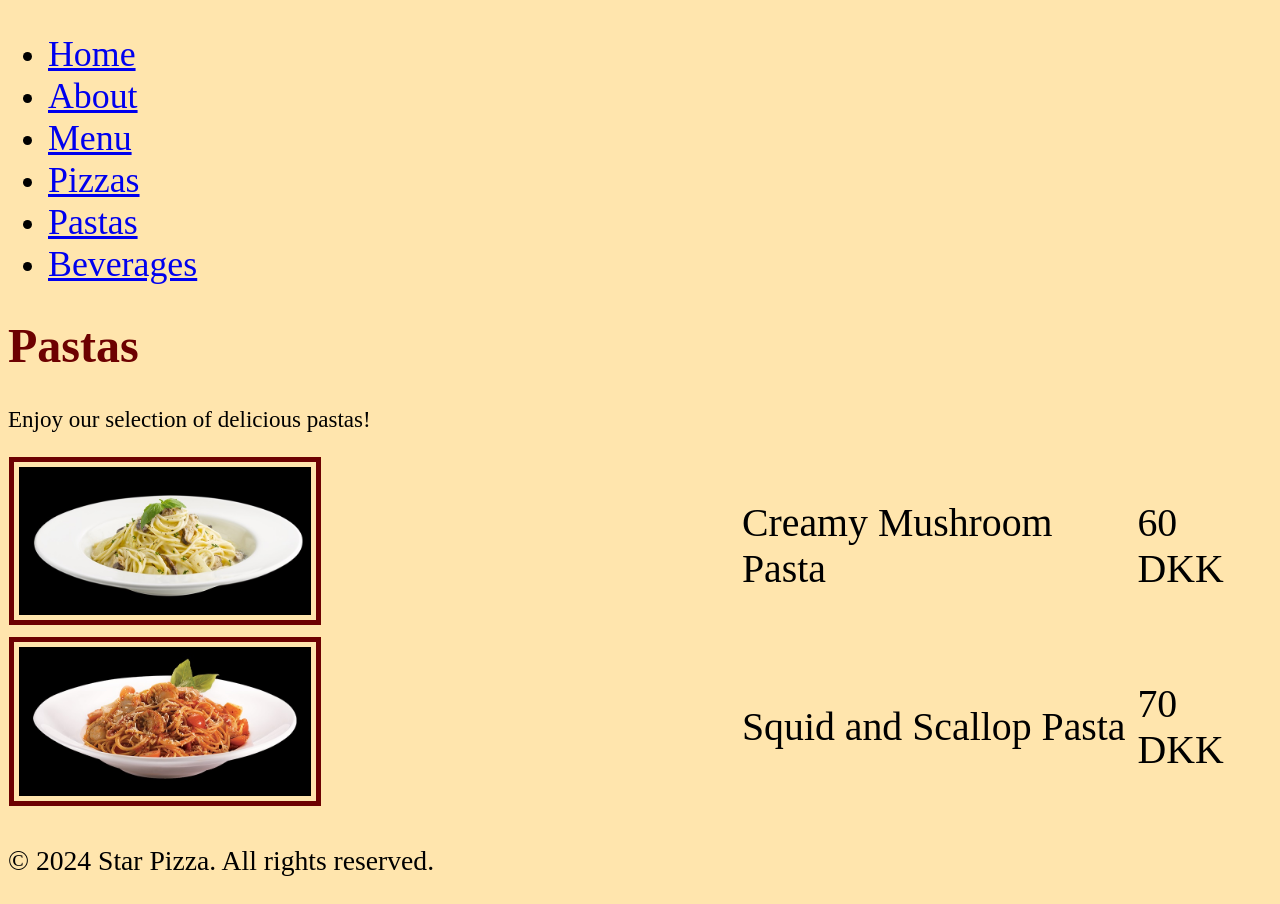
<file: exersices/WEB1_Exercises_session2/Pastas.html>
<!DOCTYPE html>
<html lang="en">

<head>
    <meta charset="utf-8">
    <title>Pastas - Star Pizza</title>
    <link href="css/styles.css" rel="stylesheet" type="text/css">
</head>

<body>

<header>
    <nav>
        <ul>
            <li><a href="index.html">Home</a></li>
            <li><a href="about.html">About</a></li>
            <li><a href="menu.html">Menu</a></li>
            <li><a href="Pizzas.html">Pizzas</a></li>
            <li><a href="Pastas.html">Pastas</a></li>
            <li><a href="Beverages.html">Beverages</a></li>
        </ul>
    </nav>
</header>

<h1>Pastas</h1>
<p>Enjoy our selection of delicious pastas!</p>
<table>
    <tr>
        <td><img src="images/creamy_mushroom_big.jpg" alt="Creamy Mushroom Pasta" title="Creamy Mushroom Pasta" /></td>
        <td>Creamy Mushroom Pasta</td>
        <td>60 DKK</td>
    </tr>
    <tr>
        <td><img src="images/squid_scallop_big.jpg" alt="Squid and Scallop Pasta" title="Squid and Scallop Pasta" /></td>
        <td>Squid and Scallop Pasta</td>
        <td>70 DKK</td>
    </tr>
</table>

<footer>
    <p>&copy; 2024 Star Pizza. All rights reserved.</p> 
</footer>

</body>
</html>
</file>
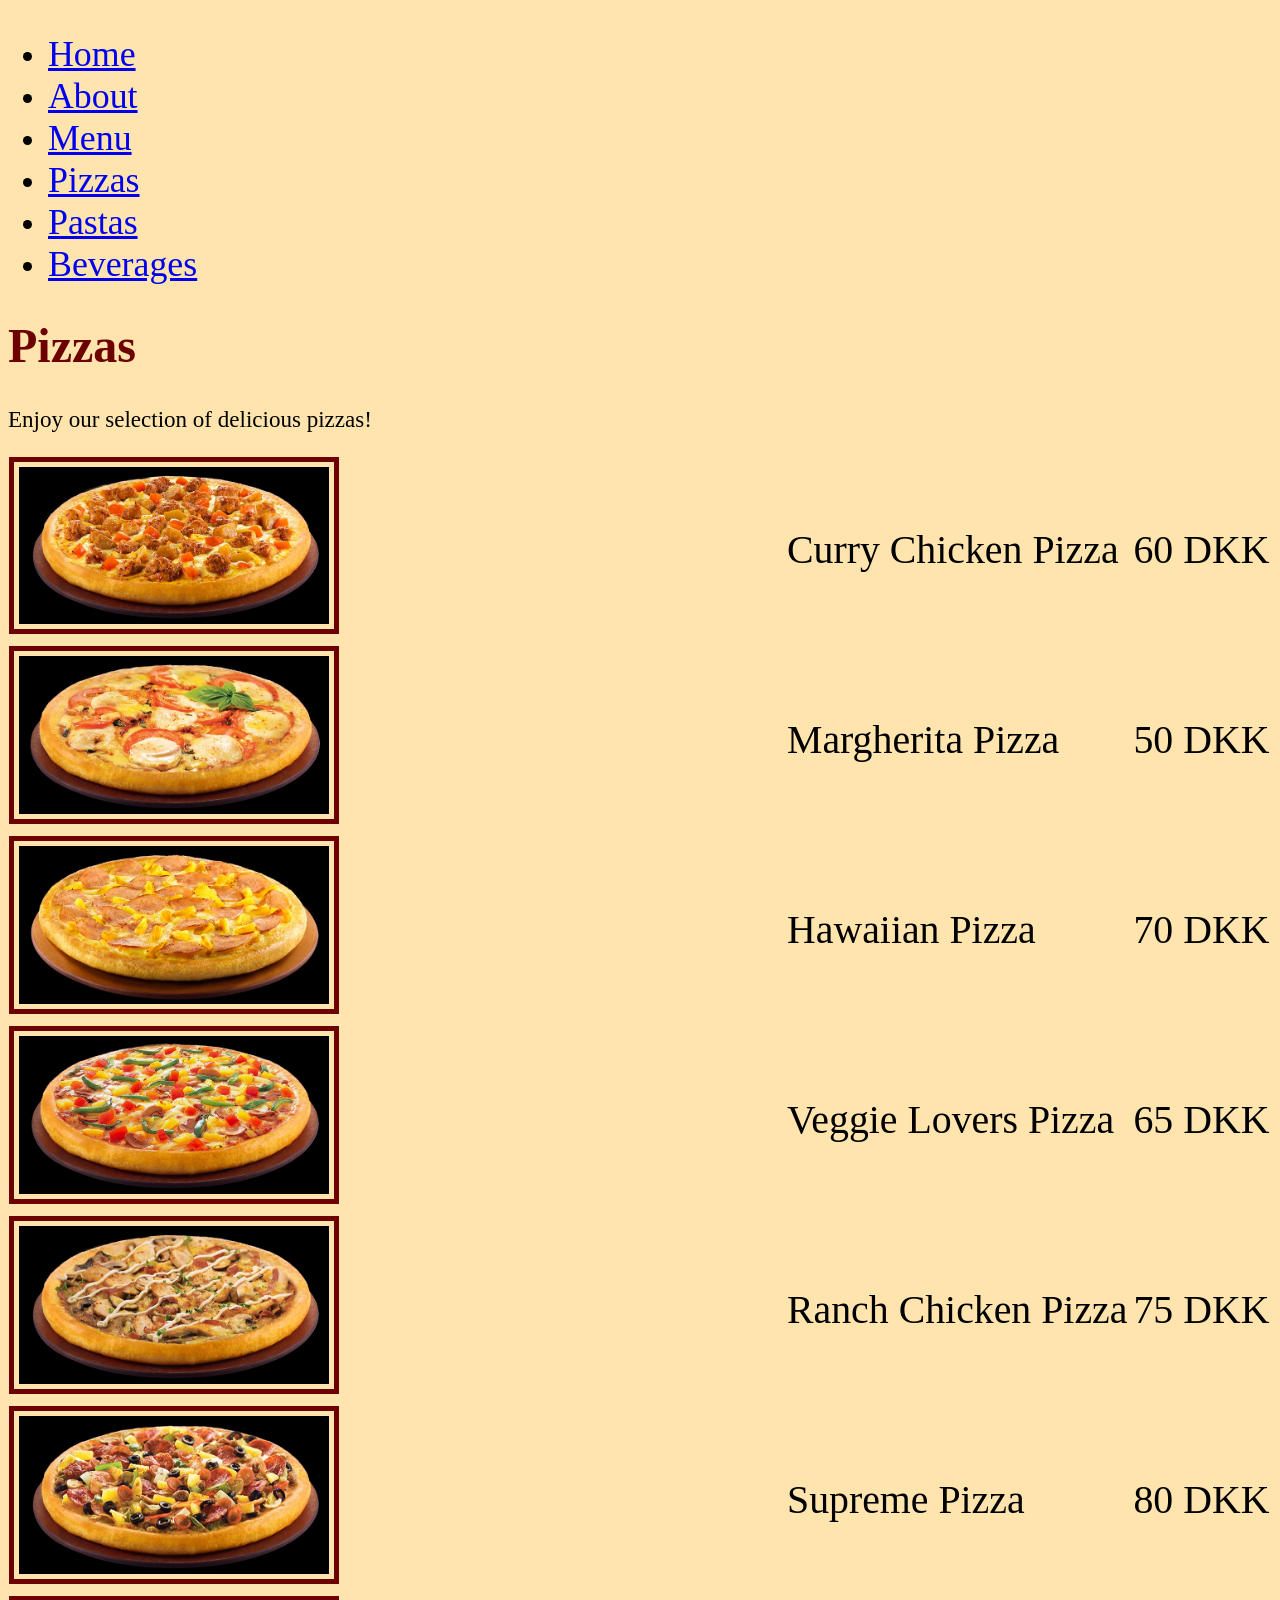
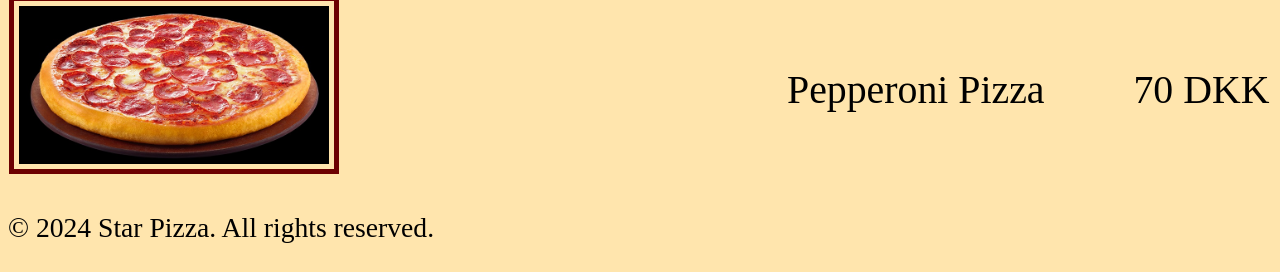
<file: exersices/WEB1_Exercises_session2/Pizzas.html>
<!DOCTYPE html>
<html lang="en">

<head>
    <meta charset="utf-8">
    <title>Pizzas - Star Pizza</title>
    <link href="css/styles.css" rel="stylesheet" type="text/css">
</head>

<body>

<header>
    <nav>
        <ul>
            <li><a href="index.html">Home</a></li>
            <li><a href="about.html">About</a></li>
            <li><a href="menu.html">Menu</a></li>
            <li><a href="Pizzas.html">Pizzas</a></li>
            <li><a href="Pastas.html">Pastas</a></li>
            <li><a href="Beverages.html">Beverages</a></li>
        </ul>
    </nav>
</header>

<h1>Pizzas</h1>
<p>Enjoy our selection of delicious pizzas!</p>
<table>
    <tr>
        <td><img  src="images/curry_chicken_big.jpg" alt="Curry Chicken Pizza" title="Curry Chicken Pizza" /></td>
        <td>Curry Chicken Pizza</td>
        <td>60 DKK</td>
    </tr>
    <tr>
        <td><img  src="images/margherita_big.jpg" alt="Margherita Pizza" title="Margherita Pizza" /></td>
        <td>Margherita Pizza</td>
        <td>50 DKK</td>
    </tr>
    <tr>
        <td><img  src="images/hawaiian_big.jpg" alt="Hawaiian Pizza" title="Hawaiian Pizza" /></td>
        <td>Hawaiian Pizza</td>
        <td>70 DKK</td>
    </tr>
    <tr>
        <td><img  src="images/veggie_lovers_big.jpg" alt="Veggie Lovers Pizza" title="Veggie Lovers Pizza" /></td>
        <td>Veggie Lovers Pizza</td>
        <td>65 DKK</td>
    </tr>
    <tr>
        <td><img  src="images/ranch_chicken_big.jpg" alt="Ranch Chicken Pizza" title="Ranch Chicken Pizza" /></td>
        <td>Ranch Chicken Pizza</td>
        <td>75 DKK</td>
    </tr>
    <tr>
        <td><img  src="images/supreme_big.jpg" alt="Supreme Pizza" title="Supreme Pizza" /></td>
        <td>Supreme Pizza</td>
        <td>80 DKK</td>
    </tr>
    <tr>
        <td><img  src="images/pepperoni_big.jpg" alt="Pepperoni Pizza" title="Pepperoni Pizza" /></td>
        <td>Pepperoni Pizza</td>
        <td>70 DKK</td>
    </tr>
</table>

<footer>
    <p>&copy; 2024 Star Pizza. All rights reserved.</p> 
</footer>

</body>
</html>
</file>
<file: exersices/Assigment1/css/styles.css>
* {
    box-sizing: border-box;
    margin: 0;
    padding: 0;
    font-family: Arial, sans-serif;
    font-size: 1.1em;
    color: rgb(212, 212, 212);
}
p {
    line-height: 1.3;
    font-family: Times New Roman, sans-serif;
    color: rgba(223, 223, 223, 0.593);
}
body {
    background-color: rgb(0, 0, 0);
}
h3 {
    font-size: 1.5em;
    text-align: center;
}
h4 {
    font-size: 1.3em;
    text-align: center;
}

.image-background {
    background-image: url('../images/hero-background.jpg');
    background-size: cover;
    background-position: top;

}

/*Navigation bar*/
nav {
    background-color: #050020;
    padding: 10px;
    display: flex;
    justify-content: center;
    align-items: center;
    flex-direction: row;
    font-size: 1em;
    position: fixed;
    top: 0;
    width: 100%;
}

nav a {
    margin: 0 20px;
    text-decoration: none;
}

/*Hero section*/
.hero {
    display: flex;
    justify-content: flex-start;
    align-items: center;
    color: rgb(212, 212, 212);
    text-align: center;
    margin-top: 80px;
}

.hero img {
    width: 30%;
    height: auto;
    padding: 4%;
}

.hero div {
    display: flex;
    flex-direction: column;
    text-align: left;
}

.hero h1 {
    font-size: 2.5em;
    margin-bottom: 40px;
}

#welcome-message {
    padding: 20px;
    text-align: center;
    width: 60%;
    margin: 5% auto;
    font-size: 1.2em;
}

/*Contact section*/
.contact {
    display: grid;
    grid-template-columns: 1fr 1fr;
    justify-content: center;
    font-size: 1.1em;
    padding: 20px;
    width: 50%;
    margin: 5% auto;
}

/*Portfolio page*/
h2 {
    text-align: center;
    margin-top: 100px;
    margin-bottom: 20px;
    font-size: 2em;
}

.portfolio {
    display: grid;
    grid-template-columns: repeat(3, 1fr);
    gap: 20px;
    padding: 20px;
    margin-top: 50px;
}

.portfolio img {
    width: 100%;
    padding: 5px;
    border-radius: 10px;
}

.portfolio-item {
    background-color: #050020;
    padding: 10px;
    text-align: center;
    border-radius: 10px;
}

.portfolio-item h3 {
    margin-top: 10px;
    font-size: 1.2em;
}

.portfolio-item p {
    font-size: 0.9em;
    color: rgba(223, 223, 223, 0.593);
    padding: 10px;
}

/*About page*/
.about {
    display: flex;
    justify-content: center;
    font-size: 1.3em;
}

.about div {
    flex: 1;
    padding: 20px;
    text-align: center;
}

.about img {
    width: 100%;
    padding: 10px;
    margin-top: 20px;
}

.about p {
    padding: 20px;
    font-size: 1em;
    color: rgba(223, 223, 223, 0.593);
}

/*CV section*/
.cv {
    display: flex;
    justify-content: center;
    gap: 20px;
    margin: 50px auto;
    width: 80%;
}

.cv h4 {
    text-align: center;
    font-size: 1.2em;
    margin: 20px;
}

.time {
    display: grid;
    grid-template-columns: 3fr 1fr;
    font-size: 1.1em;
    margin: 30px 0 10px 0;
    font-weight: bold;
    gap: 10px;

}

.time p {
    color: rgb(212, 212, 212);
    font-family: Arial, sans-serif;
}

.time :nth-last-child(1) {
    font-size: 0.9em;
}

.cv div {
    flex: 1;
    text-align: start;
}

.cv li {
    margin-bottom: 10px;
    font-size: 1.1em;
    color: rgba(223, 223, 223, 0.593);
}


/*Footer*/
footer {
    background-color: #050020;
    text-align: center;
    padding: 20px;
    bottom: 0;
    width: 100%;
    font-size: 0.8em;
}

footer p {
    color: rgba(223, 223, 223, 0.593);
}

@media screen and (max-width: 768px) {
    * {
        font-size: 1em;
    }
    .portfolio {
        grid-template-columns: 1fr;
    }
    .about {
        flex-direction: column;
    }
    .contact {
        grid-template-columns: 1fr;
    }
    .cv {
        flex-direction: column;
    }
}

@media screen and (max-width: 480px) {
    * {
        font-size: 0.95em;
    }
    
}
</file>
<file: exersices/WEB1_Exercises_session2/css/styles.css>
* {
    font-size: 1.2em;
}

body {
    background-color: rgb(255, 229, 173);
    font-size: 1em;
}

.main-header {
    background-image: url("https://i.pinimg.com/736x/9f/9c/7c/9f9c7c0c6f6da716d8344342f0daec44.jpg");
    background-size: cover;
    background-position: center;
}

h1 {
    color: #6d0101;
    font-family: "Times New Roman", monospace;
    font-size: 2.5em;
}

h2 {
    color: #c90000;
}

#header {
    color: #00FF00;
}

li {
    font-size: 0.9em;
}

img {
    width: 40%;
    height: auto;
    border: 5px solid #6d0101;
    padding: 5px;
}

img.small {
    width: 100%;
}

table {
    width: 100%;
    border-collapse: collapse;
}



figcaption {
    font-size: 0.8em;
    color: #6d0101;
}
</file>
<file: exersices/WEB1_Exercises_session3/css/styles.css>
body {
    background-color: greenyellow;
}

.animal_main {
    height: 150px;
}

.grid-container {
    display: grid;
    grid-template-columns: repeat(3, 1fr);
    gap: 10px;
    justify-content: space-between;
}

.grid-con{
    display: grid;
    grid-template-columns: repeat(4, 1fr);
    gap: 10px;
    margin: 0 auto;
    padding: 10px;
}

@media screen and (max-width: 1024px) {
    .grid-con {
        grid-template-columns: repeat(2, 1fr);
    }
}

@media screen and (max-width: 720px) {
    .grid-con {
        grid-template-columns: 1fr;
    }
}

@media screen and (max-width: 800px) {
    .grid-container {
        grid-template-columns: 1fr;
    }
}
</file>
<file: exersices/WEB1_learningPath_session3_new/css/styles.css>
* {
    box-sizing: border-box;
    font-family: Arial, sans-serif;
    margin: 0;
    padding: 10px;
    font-size: 16px;
}

body {
    background-color: lightblue;
}

.grid-con {
    display: grid;
    grid-template-columns: repeat(2, 1fr);
    gap: 10px;
}

@media screen and (max-width: 600px) {
    * {
        font-size: 12px;
    }
    
}
</file>
